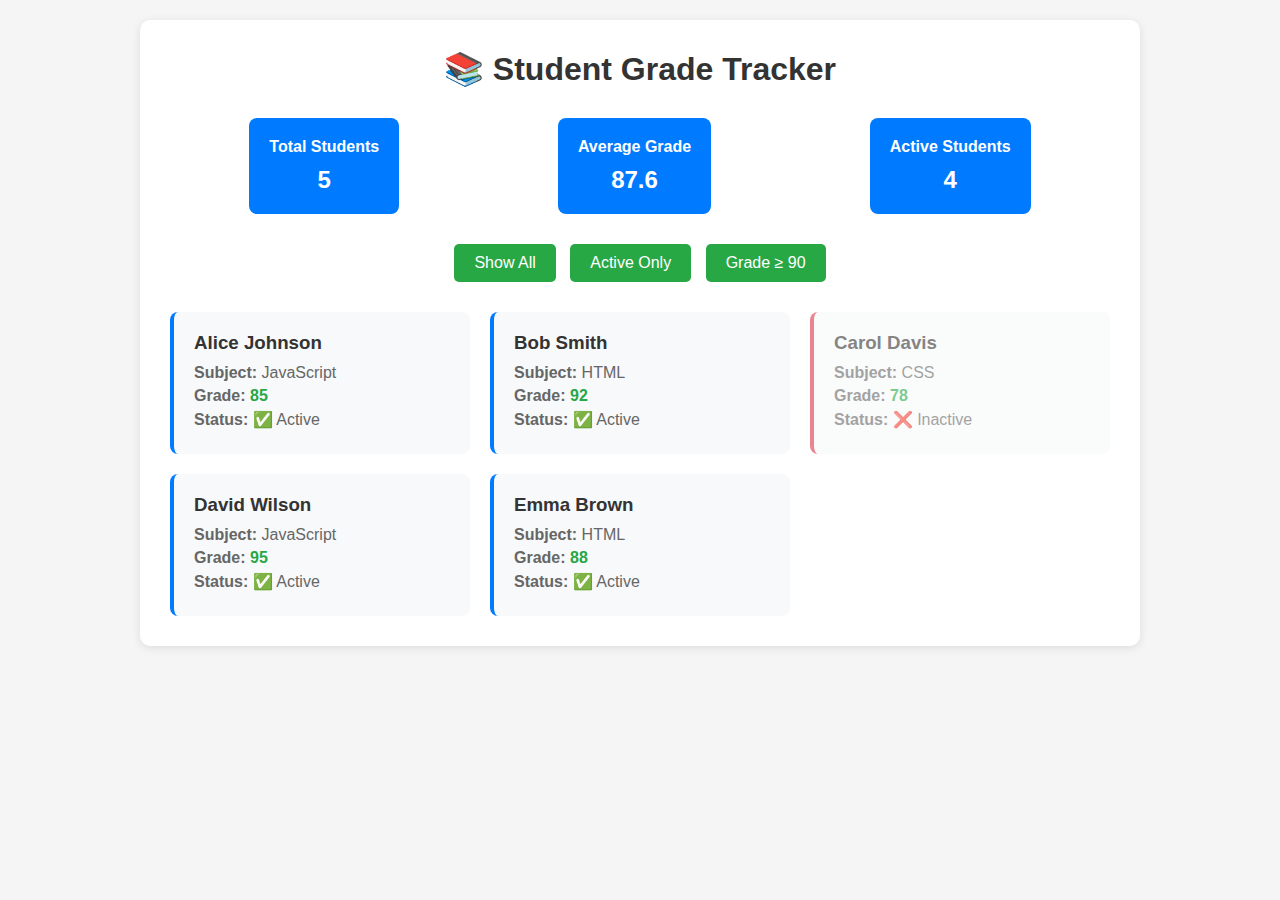
<file: index.html>
<!DOCTYPE html>
<html lang="en">
<head>
    <meta charset="UTF-8">
    <meta name="viewport" content="width=device-width, initial-scale=1.0">
    <title>Student Grade Tracker</title>
    <link rel="stylesheet" href="style.css">
</head>
<body>
    <div class="container">
        <h1>📚 Student Grade Tracker</h1>
        
        <!-- Statistics Section -->
        <div class="stats">
            <div class="stat-card">
                <h3>Total Students</h3>
                <p id="totalStudents">0</p>
            </div>
            <div class="stat-card">
                <h3>Average Grade</h3>
                <p id="avgGrade">0</p>
            </div>
            <div class="stat-card">
                <h3>Active Students</h3>
                <p id="activeStudents">0</p>
            </div>
        </div>

        <!-- Filter Buttons -->
        <div class="filters">
            <button onclick="showAllStudents()">Show All</button>
            <button onclick="showActiveStudents()">Active Only</button>
            <button onclick="showHighGrades()">Grade ≥ 90</button>
        </div>

        <!-- Students List -->
        <div id="studentsList" class="students-grid">
            <!-- Students will be added here by JavaScript -->
        </div>
    </div>

    <script src="script.js"></script>
</body>
</html>
</file>
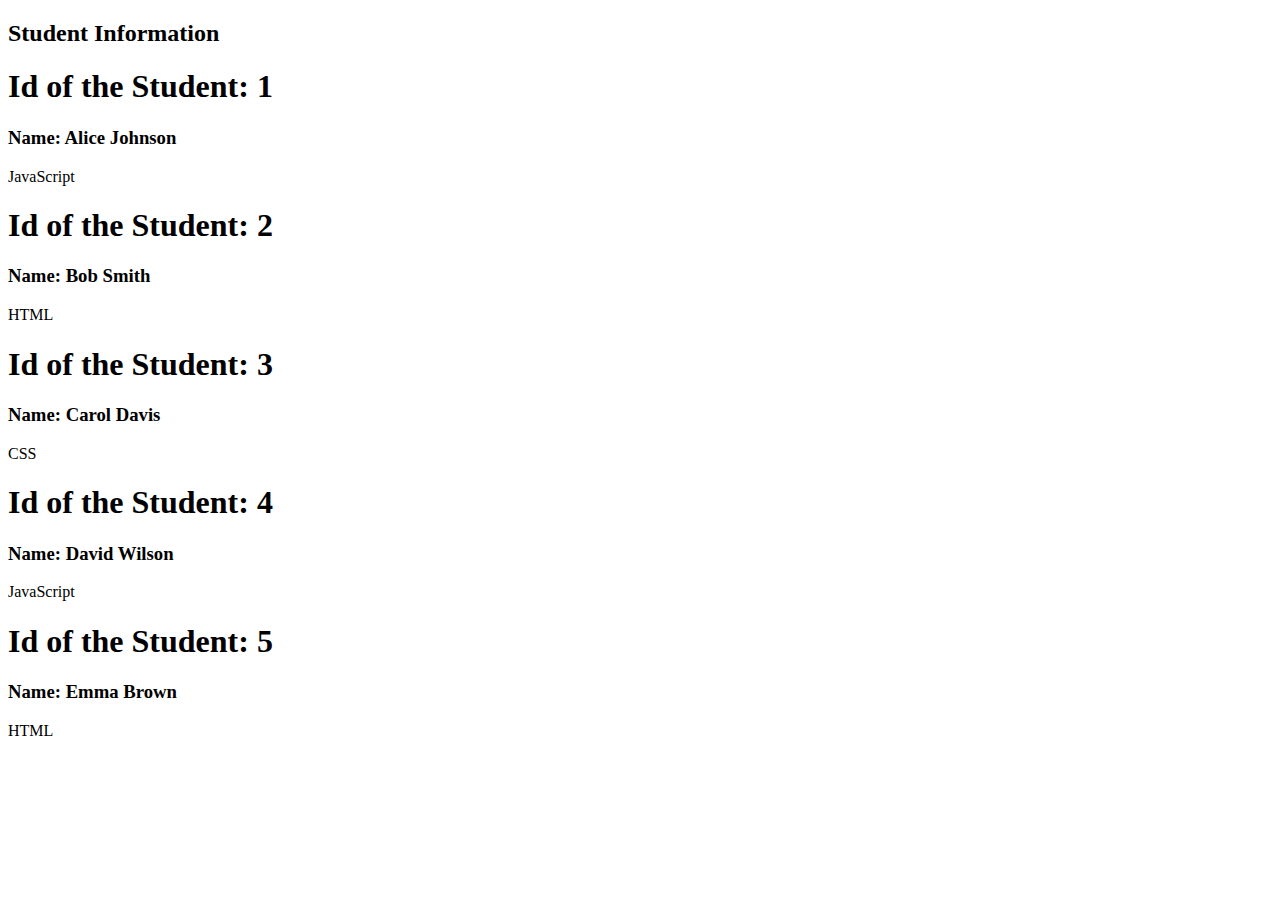
<file: demo.html>
<!DOCTYPE html>
<html lang="en">
    <head>
        <meta charset="UTF-8">
        <meta name="viewport" content="width=device-width, initial-scale=1.0">
        <title>Document</title>
    </head>
    <body>
        <div id="studentList">
            <h2> Student Information </h2>
        </div>

        <script>


        async function getData() {
            try {
                const res = await fetch("data.json");
                const data = await res.json();
                return data;
            } catch (err) {
                console.error(err);
            }
        }

        // getData();


        async function displayStudents() {
            let posts = await getData();
            let container = document.getElementById('studentList');

            posts.forEach((student, index) => {
                let postDiv = document.createElement('div');
                postDiv.innerHTML = `
                 <h1>Id of the Student: ${student.id}</h1>
                 <h3>Name: ${student.name}</h3>
                 <p>${student.subject}</p>
                `
                container.appendChild(postDiv);
            })
        }


        displayStudents();
    </script>
    </body>
</html>
</file>
<file: style.css>
* {
    margin: 0;
    padding: 0;
    box-sizing: border-box;
}

body {
    font-family: Arial, sans-serif;
    background-color: #f5f5f5;
    padding: 20px;
}

.container {
    max-width: 1000px;
    margin: 0 auto;
    background: white;
    padding: 30px;
    border-radius: 10px;
    box-shadow: 0 2px 10px rgba(0,0,0,0.1);
}

h1 {
    text-align: center;
    color: #333;
    margin-bottom: 30px;
}

/* Statistics Cards */
.stats {
    display: flex;
    justify-content: space-around;
    margin-bottom: 30px;
}

.stat-card {
    background: #007bff;
    color: white;
    padding: 20px;
    border-radius: 8px;
    text-align: center;
    min-width: 150px;
}

.stat-card h3 {
    font-size: 16px;
    margin-bottom: 10px;
}

.stat-card p {
    font-size: 24px;
    font-weight: bold;
}

/* Filter Buttons */
.filters {
    text-align: center;
    margin-bottom: 30px;
}

.filters button {
    background: #28a745;
    color: white;
    border: none;
    padding: 10px 20px;
    margin: 0 5px;
    border-radius: 5px;
    cursor: pointer;
    font-size: 16px;
}

.filters button:hover {
    background: #218838;
}

/* Students Grid */
.students-grid {
    display: grid;
    grid-template-columns: repeat(auto-fill, minmax(250px, 1fr));
    gap: 20px;
}

.student-card {
    background: #f8f9fa;
    padding: 20px;
    border-radius: 8px;
    border-left: 4px solid #007bff;
}

.student-card h3 {
    color: #333;
    margin-bottom: 10px;
}

.student-card p {
    margin: 5px 0;
    color: #666;
}

.grade {
    font-weight: bold;
    color: #28a745;
}

.inactive {
    opacity: 0.6;
    border-left-color: #dc3545;
}
</file>
